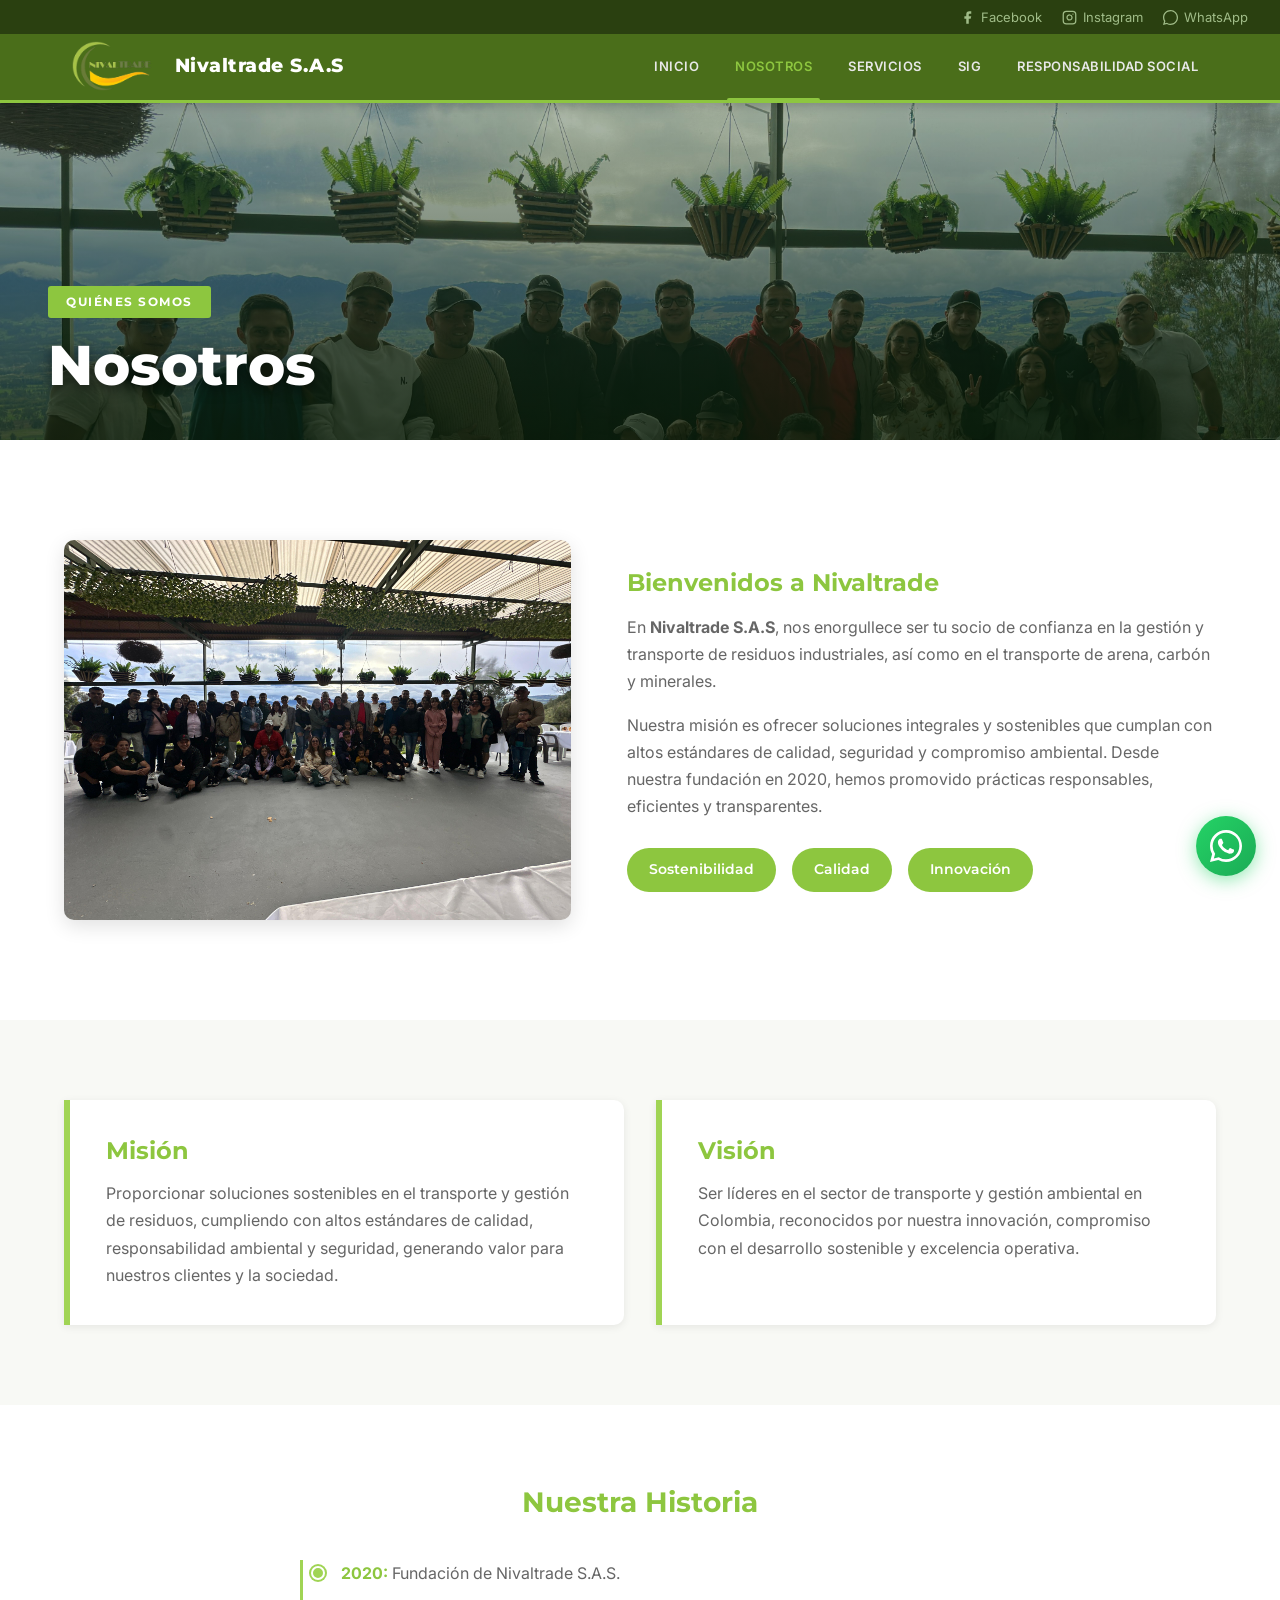
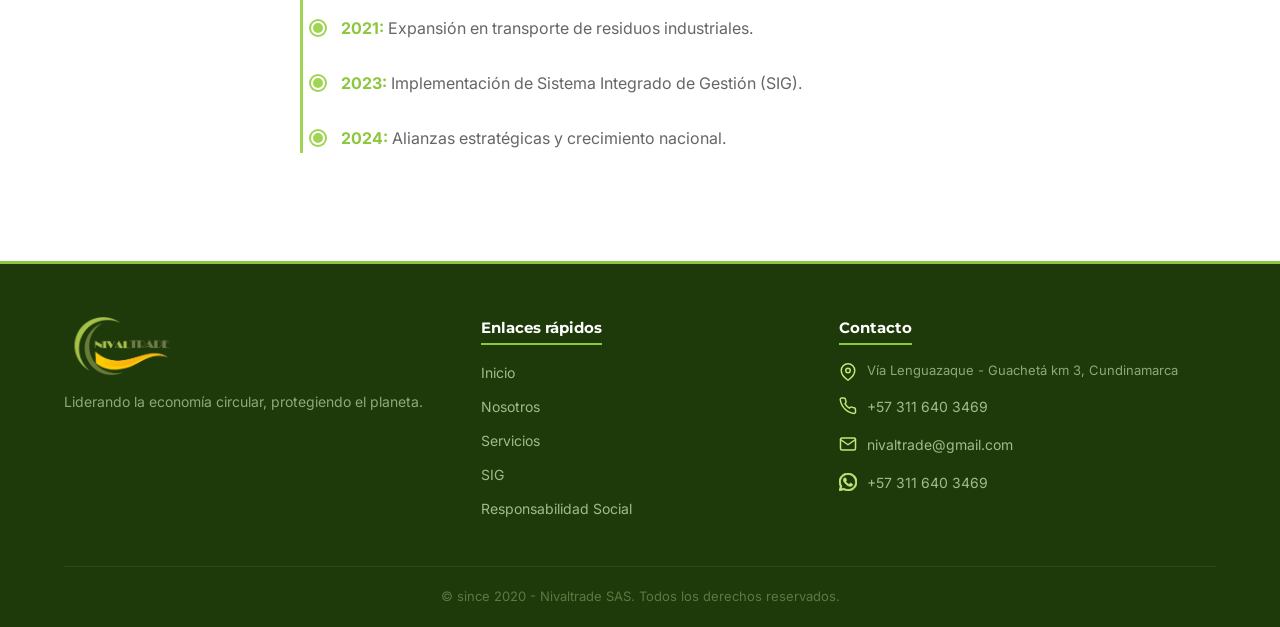
<file: nosotros.html>
﻿<!DOCTYPE html>
<html lang="es">
<head>
    <meta charset="UTF-8">
    <meta name="viewport" content="width=device-width, initial-scale=1.0">
    <title>Nosotros - Nivaltrade S.A.S</title>
    <link rel="preconnect" href="https://fonts.googleapis.com">
    <link rel="preconnect" href="https://fonts.gstatic.com" crossorigin>
    <link href="https://fonts.googleapis.com/css2?family=Inter:wght@300;400;500;600&family=Montserrat:wght@600;700;800&display=swap" rel="stylesheet">
    <link rel="stylesheet" href="css/style.css">
    <link rel="icon" type="image/png" href="images/favicon.png">
</head>
<body>
    <!-- Top Bar Social -->
    <div class="top-bar">
        <a href="https://www.facebook.com" target="_blank" aria-label="Facebook">
            <svg viewBox="0 0 24 24" fill="currentColor"><path d="M18 2h-3a5 5 0 0 0-5 5v3H7v4h3v8h4v-8h3l1-4h-4V7a1 1 0 0 1 1-1h3z"/></svg>
            Facebook
        </a>
        <a href="https://www.instagram.com" target="_blank" aria-label="Instagram">
            <svg viewBox="0 0 24 24" fill="none" stroke="currentColor" stroke-width="2" stroke-linecap="round" stroke-linejoin="round"><rect x="2" y="2" width="20" height="20" rx="5" ry="5"/><path d="M16 11.37A4 4 0 1 1 12.63 8 4 4 0 0 1 16 11.37z"/><line x1="17.5" y1="6.5" x2="17.51" y2="6.5"/></svg>
            Instagram
        </a>
        <a href="https://wa.me/3116403469" target="_blank" aria-label="WhatsApp">
            <svg viewBox="0 0 24 24" fill="currentColor"><path d="M20.52 3.48A11.93 11.93 0 0 0 12 0C5.37 0 0 5.37 0 12c0 2.11.55 4.16 1.6 5.97L0 24l6.22-1.57A11.94 11.94 0 0 0 12 24c6.63 0 12-5.37 12-12 0-3.2-1.25-6.21-3.48-8.52zM12 22a9.93 9.93 0 0 1-5.06-1.38l-.36-.22-3.69.93.98-3.58-.24-.38A9.94 9.94 0 0 1 2 12C2 6.48 6.48 2 12 2c2.67 0 5.18 1.04 7.07 2.93A9.94 9.94 0 0 1 22 12c0 5.52-4.48 10-10 10z"/></svg>
            WhatsApp
        </a>
    </div>

    <!-- Header -->
    <!-- Header -->
    <header class="header">
        <div class="menu container">
            <a href="Inicio.html" class="logo">
                <img src="images/logo.png" alt="Nivaltrade SAS Logo">
                <div class="logo-text">
                    <span class="logo-name">Nivaltrade S.A.S</span>
                </div>
            </a>

            <button class="menu-toggle" id="menuToggle">
                <span></span>
                <span></span>
                <span></span>
            </button>

            <nav class="navbar" id="navbar">
                <ul>
                    <li><a href="Inicio.html">Inicio</a></li>
                    <li><a href="nosotros.html" class="active">Nosotros</a></li>
                    <li><a href="servicios.html">Servicios</a></li>
                    <li><a href="SIG.html">SIG</a></li>
                    <li><a href="RSE.html">Responsabilidad Social</a></li>
                </ul>
            </nav>
        </div>
    </header>

    <!-- Encabezado tipo banner -->
    <section class="page-hero" style="background-image: url('images/nosotros1.jpg')">
        <div class="page-hero__overlay"></div>
        <div class="page-hero__content">
            <span class="page-hero__badge">Quiénes somos</span>
            <h1 class="page-hero__title">Nosotros</h1>
        </div>
    </section>

    <!-- Sección Bienvenidos -->
    <section class="bienvenidos reveal">
        <div class="container">
            <div class="bienvenidos-content">
                <div class="bienvenidos-image">
                    <img src="images/nosotros.jpg" alt="Equipo Nivaltrade" class="rounded-image" loading="lazy">
                </div>
                <div class="bienvenidos-text">
                    <h3>Bienvenidos a Nivaltrade</h3>
                    <p>
                        En <strong>Nivaltrade S.A.S</strong>, nos enorgullece ser tu socio de confianza en la gestión y transporte de residuos industriales, así como en el transporte de arena, carbón y minerales.
                    </p>
                    <p>
                        Nuestra misión es ofrecer soluciones integrales y sostenibles que cumplan con altos estándares de calidad, seguridad y compromiso ambiental. Desde nuestra fundación en 2020, hemos promovido prácticas responsables, eficientes y transparentes.
                    </p>
                    <div class="bienvenidos-destacados">
                        <div>Sostenibilidad</div>
                        <div>Calidad</div>
                        <div>Innovación</div>
                    </div>
                </div>
            </div>
        </div>
    </section>

    <section class="mision-vision reveal">
        <div class="container">
            <div class="mision">
                <h2>Misión</h2>
                <p>Proporcionar soluciones sostenibles en el transporte y gestión de residuos, cumpliendo con altos estándares de calidad, responsabilidad ambiental y seguridad, generando valor para nuestros clientes y la sociedad.</p>
            </div>
            <div class="vision">
                <h2>Visión</h2>
                <p>Ser líderes en el sector de transporte y gestión ambiental en Colombia, reconocidos por nuestra innovación, compromiso con el desarrollo sostenible y excelencia operativa.</p>
            </div>
        </div>
    </section>

    <section class="historia reveal">
        <h2>Nuestra Historia</h2>
        <ul class="timeline">
            <li><strong>2020:</strong> Fundación de Nivaltrade S.A.S.</li>
            <li><strong>2021:</strong> Expansión en transporte de residuos industriales.</li>
            <li><strong>2023:</strong> Implementación de Sistema Integrado de Gestión (SIG).</li>
            <li><strong>2024:</strong> Alianzas estratégicas y crecimiento nacional.</li>
        </ul>
    </section>

    <!-- Footer -->
        <footer class="footer">
        <div class="container">
            <div class="footer-content">
                <div class="footer-logo">
                    <img src="images/logo.png" alt="Nivaltrade SAS" class="footer-logo-img">
                    <p>Liderando la economía circular, protegiendo el planeta.</p>
                </div>
                <div class="footer-links">
                    <h4>Enlaces rápidos</h4>
                    <ul>
                        <li><a href="inicio.html">Inicio</a></li>
                        <li><a href="nosotros.html">Nosotros</a></li>
                        <li><a href="servicios.html">Servicios</a></li>
                        <li><a href="SIG.html">SIG</a></li>
                        <li><a href="RSE.html">Responsabilidad Social</a></li>
                    </ul>
                </div>
                <div class="footer-contact">
                    <h4>Contacto</h4>
                    <div class="footer-contact-item">
                        <svg class="footer-icon" viewBox="0 0 24 24" fill="none" stroke="currentColor" stroke-width="2" stroke-linecap="round" stroke-linejoin="round"><path d="M21 10c0 7-9 13-9 13S3 17 3 10a9 9 0 0 1 18 0z"/><circle cx="12" cy="10" r="3"/></svg>
                        <span>Vía Lenguazaque - Guachetá km 3, Cundinamarca</span>
                    </div>
                    <div class="footer-contact-item">
                        <svg class="footer-icon" viewBox="0 0 24 24" fill="none" stroke="currentColor" stroke-width="2" stroke-linecap="round" stroke-linejoin="round"><path d="M22 16.92v3a2 2 0 0 1-2.18 2 19.79 19.79 0 0 1-8.63-3.07A19.5 19.5 0 0 1 4.69 12a19.79 19.79 0 0 1-3.07-8.67A2 2 0 0 1 3.6 1.27h3a2 2 0 0 1 2 1.72c.127.96.361 1.903.7 2.81a2 2 0 0 1-.45 2.11L7.91 8.91a16 16 0 0 0 6 6l.91-.91a2 2 0 0 1 2.11-.45c.907.339 1.85.573 2.81.7A2 2 0 0 1 21.73 16.92z"/></svg>
                        <a href="tel:+573116403469">+57 311 640 3469</a>
                    </div>
                    <div class="footer-contact-item">
                        <svg class="footer-icon" viewBox="0 0 24 24" fill="none" stroke="currentColor" stroke-width="2" stroke-linecap="round" stroke-linejoin="round"><path d="M4 4h16c1.1 0 2 .9 2 2v12c0 1.1-.9 2-2 2H4c-1.1 0-2-.9-2-2V6c0-1.1.9-2 2-2z"/><polyline points="22,6 12,13 2,6"/></svg>
                        <a href="mailto:nivaltrade@gmail.com">nivaltrade@gmail.com</a>
                    </div>
                    <div class="footer-contact-item">
                        <svg class="footer-icon" viewBox="0 0 24 24" fill="currentColor"><path d="M20.52 3.48A11.93 11.93 0 0 0 12 0C5.37 0 0 5.37 0 12c0 2.11.55 4.16 1.6 5.97L0 24l6.22-1.57A11.94 11.94 0 0 0 12 24c6.63 0 12-5.37 12-12 0-3.2-1.25-6.21-3.48-8.52zM12 22a9.93 9.93 0 0 1-5.06-1.38l-.36-.22-3.69.93.98-3.58-.24-.38A9.94 9.94 0 0 1 2 12C2 6.48 6.48 2 12 2c2.67 0 5.18 1.04 7.07 2.93A9.94 9.94 0 0 1 22 12c0 5.52-4.48 10-10 10zm5.47-7.4c-.3-.15-1.77-.87-2.04-.97-.28-.1-.48-.15-.68.15-.2.3-.77.97-.94 1.17-.17.2-.35.22-.65.07-.3-.15-1.27-.47-2.41-1.5-.89-.79-1.49-1.77-1.66-2.07-.17-.3-.02-.46.13-.61.13-.13.3-.35.45-.52.15-.17.2-.3.3-.5.1-.2.05-.37-.02-.52-.08-.15-.68-1.64-.93-2.24-.24-.59-.49-.51-.68-.52h-.58c-.2 0-.52.07-.79.37-.27.3-1.04 1.02-1.04 2.48s1.07 2.88 1.21 3.08c.15.2 2.1 3.2 5.08 4.49.71.31 1.27.49 1.7.62.72.23 1.37.2 1.88.12.57-.09 1.77-.72 2.02-1.42.25-.7.25-1.3.17-1.42-.08-.12-.27-.2-.57-.35z"/></svg>
                        <a href="https://wa.me/3116403469" target="_blank">+57 311 640 3469</a>
                    </div>
                </div>
            </div>
            <div class="footer-bottom">
                <p>&copy; since 2020 - Nivaltrade SAS. Todos los derechos reservados.</p>
            </div>
        </div>
    </footer>

        <div class="whatsapp-container">
        <a href="https://wa.me/3116403469" target="_blank" class="whatsapp" aria-label="WhatsApp">
            <svg viewBox="0 0 24 24" fill="currentColor" xmlns="http://www.w3.org/2000/svg">
                <path d="M20.52 3.48A11.93 11.93 0 0 0 12 0C5.37 0 0 5.37 0 12c0 2.11.55 4.16 1.6 5.97L0 24l6.22-1.57A11.94 11.94 0 0 0 12 24c6.63 0 12-5.37 12-12 0-3.2-1.25-6.21-3.48-8.52zM12 22a9.93 9.93 0 0 1-5.06-1.38l-.36-.22-3.69.93.98-3.58-.24-.38A9.94 9.94 0 0 1 2 12C2 6.48 6.48 2 12 2c2.67 0 5.18 1.04 7.07 2.93A9.94 9.94 0 0 1 22 12c0 5.52-4.48 10-10 10zm5.47-7.4c-.3-.15-1.77-.87-2.04-.97-.28-.1-.48-.15-.68.15-.2.3-.77.97-.94 1.17-.17.2-.35.22-.65.07-.3-.15-1.27-.47-2.41-1.5-.89-.79-1.49-1.77-1.66-2.07-.17-.3-.02-.46.13-.61.13-.13.3-.35.45-.52.15-.17.2-.3.3-.5.1-.2.05-.37-.02-.52-.08-.15-.68-1.64-.93-2.24-.24-.59-.49-.51-.68-.52h-.58c-.2 0-.52.07-.79.37-.27.3-1.04 1.02-1.04 2.48s1.07 2.88 1.21 3.08c.15.2 2.1 3.2 5.08 4.49.71.31 1.27.49 1.7.62.72.23 1.37.2 1.88.12.57-.09 1.77-.72 2.02-1.42.25-.7.25-1.3.17-1.42-.08-.12-.27-.2-.57-.35z"/>
            </svg>
        </a>
    </div>

    <script src="js/main.js" defer></script>
</body>
</html>
</file>
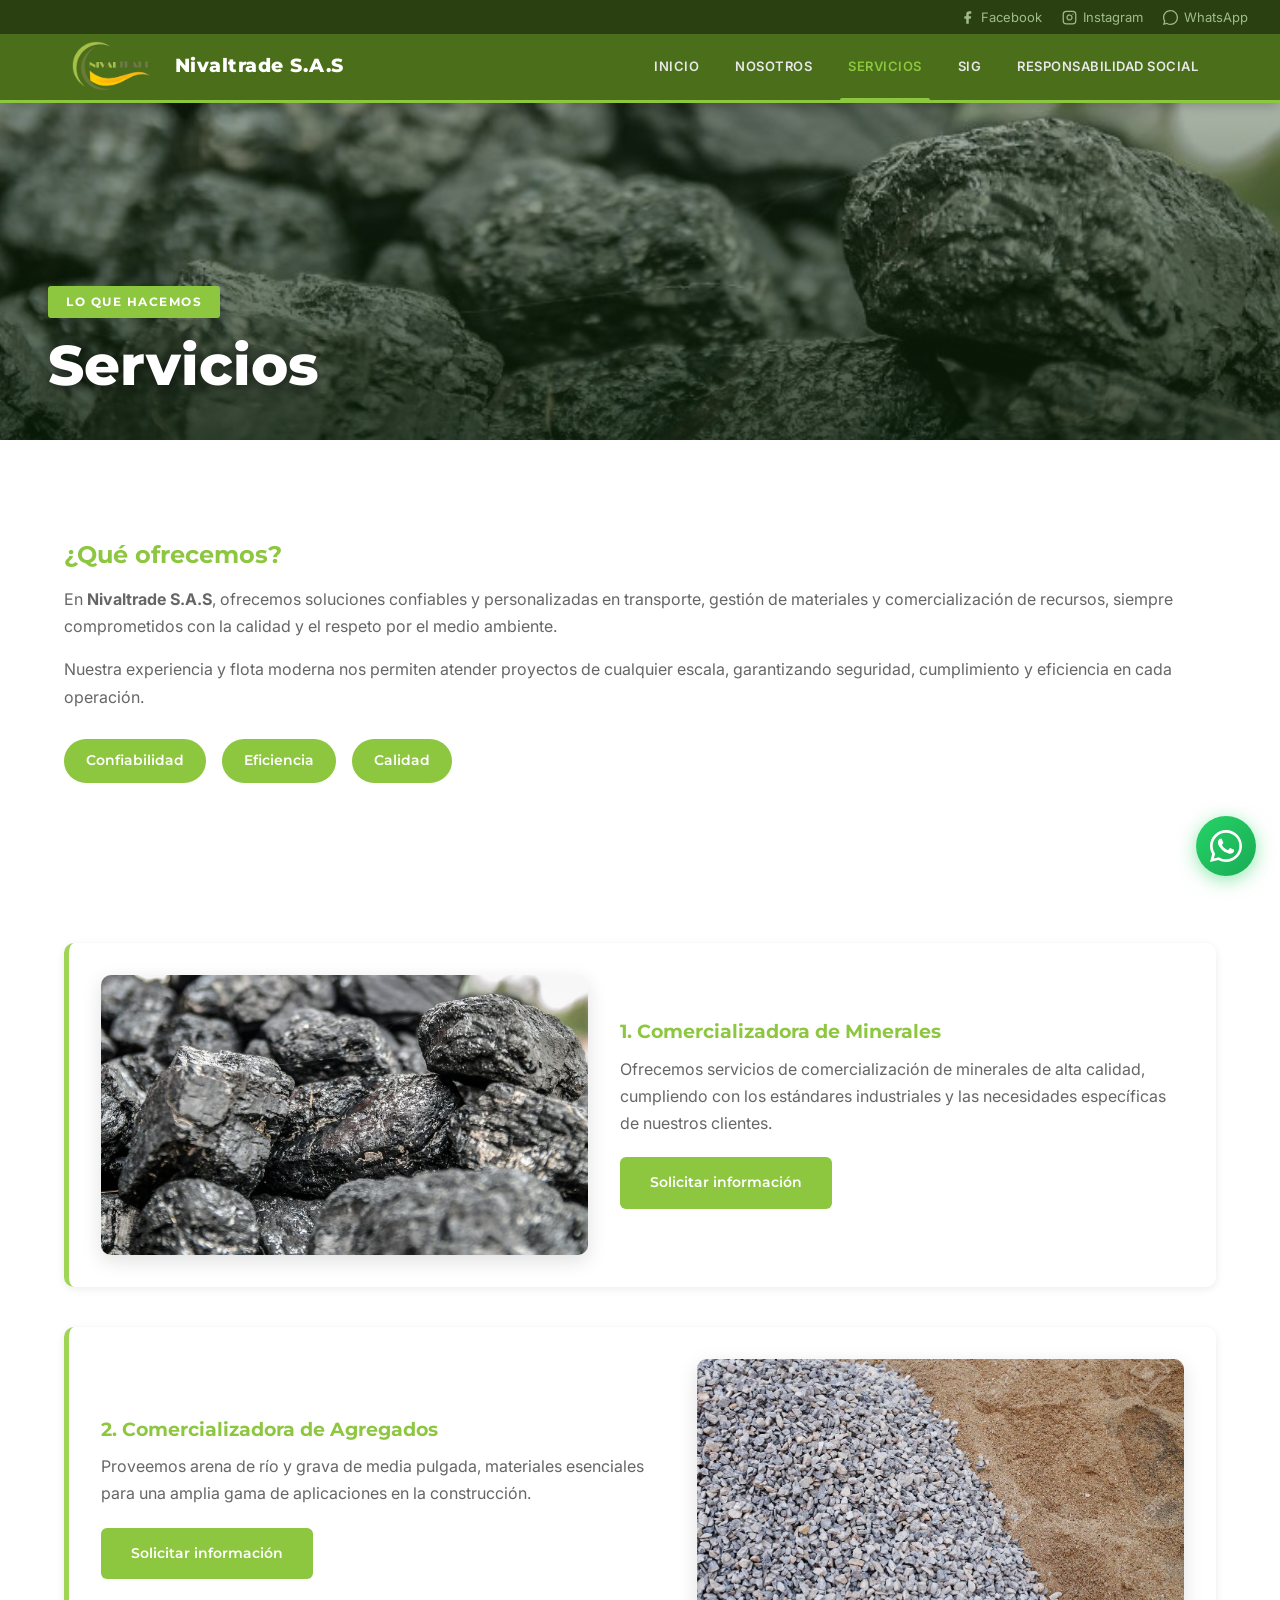
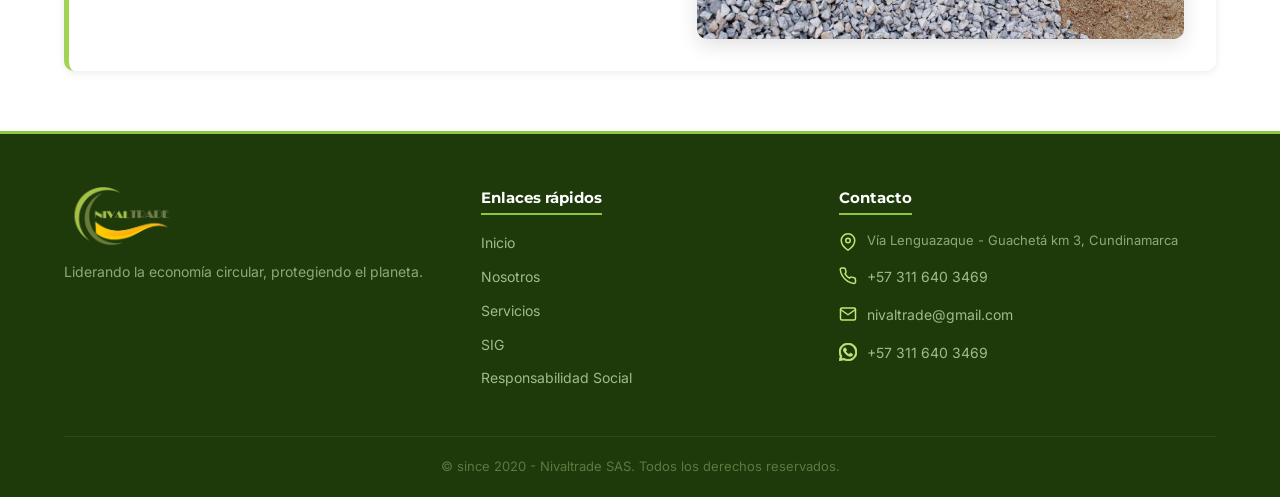
<file: servicios.html>
﻿<!DOCTYPE html>
<html lang="es">
<head>
    <meta charset="UTF-8">
    <meta name="viewport" content="width=device-width, initial-scale=1.0">
    <title>Servicios - Nivaltrade S.A.S</title>
    <link rel="preconnect" href="https://fonts.googleapis.com">
    <link rel="preconnect" href="https://fonts.gstatic.com" crossorigin>
    <link href="https://fonts.googleapis.com/css2?family=Inter:wght@300;400;500;600&family=Montserrat:wght@600;700;800&display=swap" rel="stylesheet">
    <link rel="stylesheet" href="css/style.css">
    <link rel="icon" type="image/png" href="images/favicon.png">
</head>
<body>
    <!-- Top Bar Social -->
    <div class="top-bar">
        <a href="https://www.facebook.com" target="_blank" aria-label="Facebook">
            <svg viewBox="0 0 24 24" fill="currentColor"><path d="M18 2h-3a5 5 0 0 0-5 5v3H7v4h3v8h4v-8h3l1-4h-4V7a1 1 0 0 1 1-1h3z"/></svg>
            Facebook
        </a>
        <a href="https://www.instagram.com" target="_blank" aria-label="Instagram">
            <svg viewBox="0 0 24 24" fill="none" stroke="currentColor" stroke-width="2" stroke-linecap="round" stroke-linejoin="round"><rect x="2" y="2" width="20" height="20" rx="5" ry="5"/><path d="M16 11.37A4 4 0 1 1 12.63 8 4 4 0 0 1 16 11.37z"/><line x1="17.5" y1="6.5" x2="17.51" y2="6.5"/></svg>
            Instagram
        </a>
        <a href="https://wa.me/3116403469" target="_blank" aria-label="WhatsApp">
            <svg viewBox="0 0 24 24" fill="currentColor"><path d="M20.52 3.48A11.93 11.93 0 0 0 12 0C5.37 0 0 5.37 0 12c0 2.11.55 4.16 1.6 5.97L0 24l6.22-1.57A11.94 11.94 0 0 0 12 24c6.63 0 12-5.37 12-12 0-3.2-1.25-6.21-3.48-8.52zM12 22a9.93 9.93 0 0 1-5.06-1.38l-.36-.22-3.69.93.98-3.58-.24-.38A9.94 9.94 0 0 1 2 12C2 6.48 6.48 2 12 2c2.67 0 5.18 1.04 7.07 2.93A9.94 9.94 0 0 1 22 12c0 5.52-4.48 10-10 10z"/></svg>
            WhatsApp
        </a>
    </div>

    <!-- Header -->
    <!-- Header -->
    <header class="header">
        <div class="menu container">
            <a href="Inicio.html" class="logo">
                <img src="images/logo.png" alt="Nivaltrade SAS Logo">
                <div class="logo-text">
                    <span class="logo-name">Nivaltrade S.A.S</span>
                </div>
            </a>

            <button class="menu-toggle" id="menuToggle">
                <span></span>
                <span></span>
                <span></span>
            </button>

            <nav class="navbar" id="navbar">
                <ul>
                    <li><a href="Inicio.html">Inicio</a></li>
                    <li><a href="nosotros.html">Nosotros</a></li>
                    <li><a href="servicios.html" class="active">Servicios</a></li>
                    <li><a href="SIG.html">SIG</a></li>
                    <li><a href="RSE.html">Responsabilidad Social</a></li>
                </ul>
            </nav>
        </div>
    </header>

    <!-- Encabezado tipo banner -->
    <section class="page-hero" style="background-image: url('images/servicio1.jpg')">
        <div class="page-hero__overlay"></div>
        <div class="page-hero__content">
            <span class="page-hero__badge">Lo que hacemos</span>
            <h1 class="page-hero__title">Servicios</h1>
        </div>
    </section>

    <!-- Sección Bienvenidos -->
    <section class="bienvenidos reveal">
        <div class="container">
            <div class="bienvenidos-text">
                <h3>¿Qué ofrecemos?</h3>
                <p>
                    En <strong>Nivaltrade S.A.S</strong>, ofrecemos soluciones confiables y personalizadas en transporte, gestión de materiales y comercialización de recursos, siempre comprometidos con la calidad y el respeto por el medio ambiente.
                </p>
                <p>
                    Nuestra experiencia y flota moderna nos permiten atender proyectos de cualquier escala, garantizando seguridad, cumplimiento y eficiencia en cada operación.
                </p>
                <div class="bienvenidos-destacados">
                    <div>Confiabilidad</div>
                    <div>Eficiencia</div>
                    <div>Calidad</div>
                </div>
            </div>
        </div>
    </section>

    <!-- Sección Lista de Servicios -->
    <section class="lista-servicios reveal">
        <div class="container">

            <!-- Servicio 1: Minerales -->
            <div class="servicio servicio-con-img">
                <div class="servicio-img-wrap">
                    <img src="images/servicio1.jpg" alt="Comercializadora de Minerales" loading="lazy">
                </div>
                <div class="servicio-info">
                    <h3>1. Comercializadora de Minerales</h3>
                    <p>Ofrecemos servicios de comercialización de minerales de alta calidad, cumpliendo con los estándares industriales y las necesidades específicas de nuestros clientes.</p>
                    <a href="https://wa.me/3116403469" target="_blank" class="btn">Solicitar información</a>
                </div>
            </div>

            <!-- Servicio 2: Agregados -->
            <div class="servicio servicio-con-img reverse">
                <div class="servicio-img-wrap">
                    <img src="images/comercializadoraagregados.jpeg" alt="Comercializadora de Agregados" loading="lazy">
                </div>
                <div class="servicio-info">
                    <h3>2. Comercializadora de Agregados</h3>
                    <p>Proveemos arena de río y grava de media pulgada, materiales esenciales para una amplia gama de aplicaciones en la construcción.</p>
                    <a href="https://wa.me/3116403469" target="_blank" class="btn">Solicitar información</a>
                </div>
            </div>
        </div>
    </section>

    <!-- Footer -->
        <footer class="footer">
        <div class="container">
            <div class="footer-content">
                <div class="footer-logo">
                    <img src="images/logo.png" alt="Nivaltrade SAS" class="footer-logo-img">
                    <p>Liderando la economía circular, protegiendo el planeta.</p>
                </div>
                <div class="footer-links">
                    <h4>Enlaces rápidos</h4>
                    <ul>
                        <li><a href="inicio.html">Inicio</a></li>
                        <li><a href="nosotros.html">Nosotros</a></li>
                        <li><a href="servicios.html">Servicios</a></li>
                        <li><a href="SIG.html">SIG</a></li>
                        <li><a href="RSE.html">Responsabilidad Social</a></li>
                    </ul>
                </div>
                <div class="footer-contact">
                    <h4>Contacto</h4>
                    <div class="footer-contact-item">
                        <svg class="footer-icon" viewBox="0 0 24 24" fill="none" stroke="currentColor" stroke-width="2" stroke-linecap="round" stroke-linejoin="round"><path d="M21 10c0 7-9 13-9 13S3 17 3 10a9 9 0 0 1 18 0z"/><circle cx="12" cy="10" r="3"/></svg>
                        <span>Vía Lenguazaque - Guachetá km 3, Cundinamarca</span>
                    </div>
                    <div class="footer-contact-item">
                        <svg class="footer-icon" viewBox="0 0 24 24" fill="none" stroke="currentColor" stroke-width="2" stroke-linecap="round" stroke-linejoin="round"><path d="M22 16.92v3a2 2 0 0 1-2.18 2 19.79 19.79 0 0 1-8.63-3.07A19.5 19.5 0 0 1 4.69 12a19.79 19.79 0 0 1-3.07-8.67A2 2 0 0 1 3.6 1.27h3a2 2 0 0 1 2 1.72c.127.96.361 1.903.7 2.81a2 2 0 0 1-.45 2.11L7.91 8.91a16 16 0 0 0 6 6l.91-.91a2 2 0 0 1 2.11-.45c.907.339 1.85.573 2.81.7A2 2 0 0 1 21.73 16.92z"/></svg>
                        <a href="tel:+573116403469">+57 311 640 3469</a>
                    </div>
                    <div class="footer-contact-item">
                        <svg class="footer-icon" viewBox="0 0 24 24" fill="none" stroke="currentColor" stroke-width="2" stroke-linecap="round" stroke-linejoin="round"><path d="M4 4h16c1.1 0 2 .9 2 2v12c0 1.1-.9 2-2 2H4c-1.1 0-2-.9-2-2V6c0-1.1.9-2 2-2z"/><polyline points="22,6 12,13 2,6"/></svg>
                        <a href="mailto:nivaltrade@gmail.com">nivaltrade@gmail.com</a>
                    </div>
                    <div class="footer-contact-item">
                        <svg class="footer-icon" viewBox="0 0 24 24" fill="currentColor"><path d="M20.52 3.48A11.93 11.93 0 0 0 12 0C5.37 0 0 5.37 0 12c0 2.11.55 4.16 1.6 5.97L0 24l6.22-1.57A11.94 11.94 0 0 0 12 24c6.63 0 12-5.37 12-12 0-3.2-1.25-6.21-3.48-8.52zM12 22a9.93 9.93 0 0 1-5.06-1.38l-.36-.22-3.69.93.98-3.58-.24-.38A9.94 9.94 0 0 1 2 12C2 6.48 6.48 2 12 2c2.67 0 5.18 1.04 7.07 2.93A9.94 9.94 0 0 1 22 12c0 5.52-4.48 10-10 10zm5.47-7.4c-.3-.15-1.77-.87-2.04-.97-.28-.1-.48-.15-.68.15-.2.3-.77.97-.94 1.17-.17.2-.35.22-.65.07-.3-.15-1.27-.47-2.41-1.5-.89-.79-1.49-1.77-1.66-2.07-.17-.3-.02-.46.13-.61.13-.13.3-.35.45-.52.15-.17.2-.3.3-.5.1-.2.05-.37-.02-.52-.08-.15-.68-1.64-.93-2.24-.24-.59-.49-.51-.68-.52h-.58c-.2 0-.52.07-.79.37-.27.3-1.04 1.02-1.04 2.48s1.07 2.88 1.21 3.08c.15.2 2.1 3.2 5.08 4.49.71.31 1.27.49 1.7.62.72.23 1.37.2 1.88.12.57-.09 1.77-.72 2.02-1.42.25-.7.25-1.3.17-1.42-.08-.12-.27-.2-.57-.35z"/></svg>
                        <a href="https://wa.me/3116403469" target="_blank">+57 311 640 3469</a>
                    </div>
                </div>
            </div>
            <div class="footer-bottom">
                <p>&copy; since 2020 - Nivaltrade SAS. Todos los derechos reservados.</p>
            </div>
        </div>
    </footer>

        <div class="whatsapp-container">
        <a href="https://wa.me/3116403469" target="_blank" class="whatsapp" aria-label="WhatsApp">
            <svg viewBox="0 0 24 24" fill="currentColor" xmlns="http://www.w3.org/2000/svg">
                <path d="M20.52 3.48A11.93 11.93 0 0 0 12 0C5.37 0 0 5.37 0 12c0 2.11.55 4.16 1.6 5.97L0 24l6.22-1.57A11.94 11.94 0 0 0 12 24c6.63 0 12-5.37 12-12 0-3.2-1.25-6.21-3.48-8.52zM12 22a9.93 9.93 0 0 1-5.06-1.38l-.36-.22-3.69.93.98-3.58-.24-.38A9.94 9.94 0 0 1 2 12C2 6.48 6.48 2 12 2c2.67 0 5.18 1.04 7.07 2.93A9.94 9.94 0 0 1 22 12c0 5.52-4.48 10-10 10zm5.47-7.4c-.3-.15-1.77-.87-2.04-.97-.28-.1-.48-.15-.68.15-.2.3-.77.97-.94 1.17-.17.2-.35.22-.65.07-.3-.15-1.27-.47-2.41-1.5-.89-.79-1.49-1.77-1.66-2.07-.17-.3-.02-.46.13-.61.13-.13.3-.35.45-.52.15-.17.2-.3.3-.5.1-.2.05-.37-.02-.52-.08-.15-.68-1.64-.93-2.24-.24-.59-.49-.51-.68-.52h-.58c-.2 0-.52.07-.79.37-.27.3-1.04 1.02-1.04 2.48s1.07 2.88 1.21 3.08c.15.2 2.1 3.2 5.08 4.49.71.31 1.27.49 1.7.62.72.23 1.37.2 1.88.12.57-.09 1.77-.72 2.02-1.42.25-.7.25-1.3.17-1.42-.08-.12-.27-.2-.57-.35z"/>
            </svg>
        </a>
    </div>

    <script src="js/main.js" defer></script>
</body>
</html>
</file>
<file: css/style.css>
/* =============================================
   NIVALTRADE S.A.S. — Estilos globales
   Fuentes: Inter (cuerpo) + Montserrat (títulos)
   ============================================= */

@import url('https://fonts.googleapis.com/css2?family=Inter:wght@300;400;500;600&family=Montserrat:wght@600;700;800&display=swap');

/* ── Variables ── */
:root {
    --primary:      #8DC63F;
    --primary-dark: #6aa02a;
    --secondary:    #a0d454;
    --accent:       #c2e87a;
    --text:         #2c2c2c;
    --text-light:   #666;
    --bg-light:     #f8f9f5;
    --bg-white:     #ffffff;
    --shadow-sm:    0 2px 8px rgba(0,0,0,0.08);
    --shadow-md:    0 6px 20px rgba(0,0,0,0.12);
    --shadow-lg:    0 12px 40px rgba(0,0,0,0.16);
    --radius:       10px;
    --transition:   0.35s cubic-bezier(.25,.8,.25,1);
}

/* ── Reset ── */
*, *::before, *::after { margin:0; padding:0; box-sizing:border-box; }

html { scroll-behavior: smooth; }

body {
    font-family: 'Inter', sans-serif;
    font-size: 16px;
    line-height: 1.7;
    color: var(--text);
    background: var(--bg-white);
    overflow-x: hidden;
}

h1, h2, h3, h4, h5, h6 {
    font-family: 'Montserrat', sans-serif;
    font-weight: 700;
    line-height: 1.25;
    color: var(--primary-dark);
}

a { text-decoration: none; color: var(--primary); transition: color var(--transition); }
a:hover { color: var(--secondary); }

img { max-width: 100%; height: auto; display: block; }

ul { list-style: none; }

.container {
    max-width: 1200px;
    margin: 0 auto;
    padding: 0 24px;
}

/* ── Scroll-reveal (JS añade .visible) ── */
.reveal {
    opacity: 0;
    transform: translateY(36px);
    transition: opacity 0.7s ease, transform 0.7s ease;
}
.reveal.visible {
    opacity: 1;
    transform: translateY(0);
}
.reveal-left  { opacity:0; transform: translateX(-50px); transition: opacity 0.7s ease, transform 0.7s ease; }
.reveal-right { opacity:0; transform: translateX( 50px); transition: opacity 0.7s ease, transform 0.7s ease; }
.reveal-left.visible, .reveal-right.visible { opacity:1; transform: translateX(0); }

/* ── Botones ── */
.btn {
    display: inline-block;
    padding: 12px 28px;
    font-family: 'Montserrat', sans-serif;
    font-size: 14px;
    font-weight: 600;
    border-radius: 30px;
    border: 2px solid transparent;
    cursor: pointer;
    text-align: center;
    transition: background var(--transition), color var(--transition),
                border-color var(--transition), transform 0.2s ease,
                box-shadow 0.2s ease;
}
.btn:hover { transform: translateY(-2px); box-shadow: var(--shadow-md); }

.btn-primary {
    background: var(--primary);
    color: #fff;
    border-color: var(--primary);
}
.btn-primary:hover { background: var(--secondary); border-color: var(--secondary); color: #fff; }

.btn-secondary {
    background: transparent;
    color: #fff;
    border-color: #fff;
}
.btn-secondary:hover { background: #fff; color: var(--primary); }

.btn-outline {
    background: transparent;
    color: var(--primary);
    border-color: var(--primary);
}
.btn-outline:hover { background: var(--primary); color: #fff; }

/* ── Decoración de sección ── */
.section-intro {
    display: flex;
    align-items: center;
    justify-content: center;
    gap: 16px;
    margin-bottom: 48px;
    font-size: 15px;
    color: var(--text-light);
    font-style: italic;
}
.line-decoration {
    width: 60px;
    height: 2px;
    background: var(--accent);
    flex-shrink: 0;
}

/* ==========================================
   TOP BAR
   ========================================== */
.top-bar {
    background: #2a4010;
    display: flex;
    justify-content: flex-end;
    align-items: center;
    gap: 20px;
    padding: 6px 32px;
    font-size: 13px;
    position: fixed;
    top: 0; left: 0; width: 100%;
    z-index: 1001;
}
.top-bar a {
    color: #a0bc88;
    text-decoration: none;
    display: flex;
    align-items: center;
    gap: 6px;
    transition: color 0.2s;
}
.top-bar a:hover { color: #8DC63F; }
.top-bar svg { width: 15px; height: 15px; }

/* ==========================================
   HEADER & NAV
   ========================================== */
.header {
    position: fixed;
    top: 32px; /* altura del top-bar */
    left: 0;
    width: 100%;
    z-index: 1000;
    background: #4a6e1a;
    box-shadow: 0 2px 12px rgba(0,0,0,0.25);
    border-bottom: 3px solid #8DC63F;
    transition: background var(--transition), box-shadow var(--transition);
}
.header.scrolled {
    background: #3a5814;
    box-shadow: 0 4px 20px rgba(0,0,0,0.4);
}

.menu {
    display: flex;
    justify-content: space-between;
    align-items: center;
    height: 68px;
}

.logo {
    display: flex;
    align-items: center;
    gap: 12px;
    color: #fff;
}
.logo img { height: 50px; }
.logo-name {
    font-family: 'Montserrat', sans-serif;
    font-size: 19px;
    font-weight: 800;
    color: #fff;
    letter-spacing: .5px;
}

/* Nav links */
.navbar ul { display: flex; gap: 0; align-items: center; }
.navbar > ul > li { position: relative; }

.navbar a {
    color: #e8e8e8;
    font-size: 13px;
    font-weight: 600;
    letter-spacing: .5px;
    text-transform: uppercase;
    padding: 24px 18px;
    display: block;
    position: relative;
    transition: color 0.25s;
    border-bottom: none;
}
.navbar a::after {
    content: '';
    position: absolute;
    bottom: 0; left: 50%; right: 50%;
    height: 3px;
    background: #8DC63F;
    border-radius: 2px 2px 0 0;
    transition: left .25s, right .25s;
}
.navbar a:hover,
.navbar a.active {
    color: #8DC63F;
}
.navbar a:hover::after,
.navbar a.active::after {
    left: 10px; right: 10px;
}

/* Dropdown */
/* .navbar ul li.has-dropdown > a::before {
    //    content: ' ▾';
    font-size: 10px;
    opacity: .7;
}
.dropdown-menu {
    display: none;
    position: absolute;
    top: 100%; left: 0;
    background: #3a5814;
    min-width: 210px;
    border-top: 3px solid #8DC63F;
    box-shadow: 0 10px 28px rgba(0,0,0,0.35);
    border-radius: 0 0 8px 8px;
    overflow: hidden;
    z-index: 200;
}
.navbar ul li.has-dropdown:hover .dropdown-menu { display: block; }
.dropdown-menu a {
    display: block;
    padding: 12px 20px;
    font-size: 13px;
    font-weight: 500;
    text-transform: none;
    letter-spacing: .3px;
    border-bottom: 1px solid rgba(255,255,255,0.06);
    color: #c8d8b8;
}
.dropdown-menu a::after { display: none !important; }
.dropdown-menu a:hover { background: #4f7020; color: #8DC63F; }

/* Hamburguesa */
.menu-toggle {
    display: none;
    background: none;
    border: none;
    cursor: pointer;
    flex-direction: column;
    justify-content: space-between;
    width: 28px;
    height: 20px;
    padding: 0;
}
.menu-toggle span {
    display: block;
    height: 3px;
    background: #fff;
    border-radius: 2px;
    transition: var(--transition);
}
.menu-toggle.active span:nth-child(1) { transform: translateY(8px) rotate(45deg); }
.menu-toggle.active span:nth-child(2) { opacity: 0; }
.menu-toggle.active span:nth-child(3) { transform: translateY(-9px) rotate(-45deg); }

/* ==========================================
   HERO
   ========================================== */
.hero {
    position: relative;
    min-height: 100vh;
    padding-top: 100px; /* top-bar + header */
    display: flex;
    align-items: center;
    justify-content: center;
    text-align: center;
    color: #fff;
    overflow: hidden;
}
/* ── Hero Slider ── */
.hero-slider {
    position: absolute;
    inset: 0;
    z-index: 0;
}
.hero-slide {
    position: absolute;
    inset: 0;
    background-size: cover;
    background-position: center;
    opacity: 0;
    transition: opacity 1.2s ease;
    will-change: opacity;
}
.hero-slide.active { opacity: 1; }

.hero-slider-overlay {
    position: absolute;
    inset: 0;
    background: rgba(0,0,0,0.52);
    z-index: 1;
}

/* Flechas */
.hero-arrow {
    position: absolute;
    top: 50%;
    transform: translateY(-50%);
    z-index: 3;
    background: rgba(255,255,255,0.12);
    border: 2px solid rgba(255,255,255,0.4);
    color: #fff;
    width: 50px;
    height: 50px;
    border-radius: 50%;
    cursor: pointer;
    display: flex;
    align-items: center;
    justify-content: center;
    transition: background 0.3s ease, transform 0.3s ease, border-color 0.3s;
    backdrop-filter: blur(4px);
}
.hero-arrow svg { width: 22px; height: 22px; }
.hero-arrow:hover {
    background: var(--primary);
    border-color: var(--primary);
    transform: translateY(-50%) scale(1.1);
}
.hero-arrow--prev { left: 28px; }
.hero-arrow--next { right: 28px; }

/* Dots */
.hero-dots {
    position: absolute;
    bottom: 28px;
    left: 50%;
    transform: translateX(-50%);
    z-index: 3;
    display: flex;
    gap: 10px;
}
.hero-dot {
    width: 11px;
    height: 11px;
    border-radius: 50%;
    border: 2px solid rgba(255,255,255,0.6);
    background: transparent;
    cursor: pointer;
    transition: background 0.3s ease, border-color 0.3s ease, transform 0.3s ease;
    padding: 0;
}
.hero-dot.active {
    background: #fff;
    border-color: #fff;
    transform: scale(1.25);
}
.hero-content {
    position: relative;
    z-index: 1;
    max-width: 820px;
    animation: heroFadeIn 1.2s ease forwards;
}
@keyframes heroFadeIn {
    from { opacity: 0; transform: translateY(30px); }
    to   { opacity: 1; transform: translateY(0); }
}
.hero h1 {
    font-size: clamp(40px, 6vw, 68px);
    font-weight: 800;
    letter-spacing: 3px;
    text-transform: uppercase;
    color: #fff;
    text-shadow: 0 4px 16px rgba(0,0,0,0.6);
    margin-bottom: 18px;
}
.hero .tagline {
    font-size: clamp(15px, 2vw, 20px);
    color: rgba(255,255,255,0.88);
    font-style: italic;
    margin-bottom: 36px;
}
.hero-buttons { display: flex; justify-content: center; gap: 16px; flex-wrap: wrap; }

/* ==========================================
   PAGE HERO — encabezado interno (Nosotros, Servicios, SIG, RSE)
   ========================================== */
.page-hero {
    position: relative;
    width: 100%;
    height: 340px;
    background-size: cover;
    background-position: center;
    background-attachment: fixed;
    display: flex;
    align-items: flex-end;
    overflow: hidden;
    margin-top: 100px; /* top-bar(32px) + header(68px) */
}

.page-hero__overlay {
    position: absolute;
    inset: 0;
    background: linear-gradient(
        to bottom,
        rgba(29, 60, 20, 0.35) 0%,
        rgba(10, 30, 8, 0.78) 100%
    );
    z-index: 1;
}

.page-hero__content {
    position: relative;
    z-index: 2;
    width: 100%;
    padding: 0 0 40px 48px;
    animation: heroFadeIn 0.9s ease forwards;
}

.page-hero__badge {
    display: inline-block;
    background: var(--primary);
    color: #fff;
    font-family: 'Montserrat', sans-serif;
    font-size: 12px;
    font-weight: 700;
    letter-spacing: 1.5px;
    text-transform: uppercase;
    padding: 6px 18px;
    border-radius: 3px;
    margin-bottom: 12px;
}

.page-hero__title {
    font-family: 'Montserrat', sans-serif;
    font-size: clamp(32px, 5vw, 56px);
    font-weight: 800;
    color: #fff;
    text-shadow: 0 3px 14px rgba(0,0,0,0.55);
    margin: 0;
}

@media (max-width: 600px) {
    .page-hero { height: 260px; background-attachment: scroll; }
    .page-hero__content { padding: 0 0 28px 24px; }
}

/* ==========================================
   BIENVENIDOS / NOSOTROS
   ========================================== */
.bienvenidos {
    padding: 100px 0;
    background: var(--bg-white);
}
.bienvenidos h2 {
    text-align: center;
    font-size: clamp(26px, 4vw, 38px);
    margin-bottom: 12px;
}
.bienvenidos-content {
    display: flex;
    align-items: center;
    gap: 56px;
}
.bienvenidos-image { flex: 0 0 44%; }
.bienvenidos-image img {
    border-radius: var(--radius);
    box-shadow: var(--shadow-md);
}
.bienvenidos-text { flex: 1; }
.bienvenidos-text h3 { color: var(--primary); font-size: 24px; margin-bottom: 16px; }
.bienvenidos-text p  { color: var(--text-light); margin-bottom: 16px; }

/* Versión sencilla usada en páginas internas */
.bienvenidos-img img {
    width: 100%;
    max-width: 820px;
    margin: 0 auto 32px;
    border-radius: var(--radius);
    box-shadow: var(--shadow-md);
}
.bienvenidos-destacados {
    display: flex;
    gap: 16px;
    margin-top: 28px;
    flex-wrap: wrap;
}
.bienvenidos-destacados div {
    background: var(--primary);
    color: #fff;
    padding: 10px 22px;
    border-radius: 30px;
    font-size: 14px;
    font-weight: 600;
    font-family: 'Montserrat', sans-serif;
}

.company-values {
    display: flex;
    justify-content: space-between;
    margin-top: 40px;
    gap: 16px;
}
.value-item { text-align: center; flex: 1; }
.value-icon {
    width: 64px;
    height: 64px;
    margin: 0 auto 12px;
    background-size: contain;
    background-repeat: no-repeat;
    background-position: center;
}
.value-icon.sustainability { background-image: url('../images/icon-sustainability.png'); }
.value-icon.quality        { background-image: url('../images/icon-quality.png'); }
.value-icon.innovation     { background-image: url('../images/icon-innovation.png'); }
.value-item h4 { color: var(--primary); font-size: 15px; }

/* ==========================================
   SERVICIOS (inicio)
   ========================================== */
.servicios {
    padding: 100px 0;
    background: var(--bg-light);
}
.servicios h2 {
    text-align: center;
    font-size: clamp(24px, 4vw, 36px);
    margin-bottom: 12px;
}

.service {
    display: flex;
    align-items: center;
    gap: 50px;
    margin-bottom: 80px;
    perspective: 1200px; /* base para efecto 3D */
}
.service:last-child { margin-bottom: 0; }
.service.reverse { flex-direction: row-reverse; }

.service-image-container {
    flex: 0 0 45%;
    position: relative;
    overflow: hidden;
    border-radius: var(--radius);
    box-shadow: var(--shadow-md);
    /* 3D card tilt — activado por JS */
    transform-style: preserve-3d;
    transition: transform 0.4s ease, box-shadow 0.4s ease;
}
.service-image-container:hover {
    box-shadow: var(--shadow-lg);
}
.service-image {
    width: 100%;
    height: 340px;
    object-fit: cover;
    transition: transform 0.5s ease;
}
.service-image-container:hover .service-image { transform: scale(1.06); }

.service-overlay {
    position: absolute;
    top: 20px;
    left: 0;
    background: var(--primary);
    color: #fff;
    padding: 7px 20px;
    font-family: 'Montserrat', sans-serif;
    font-size: 13px;
    font-weight: 700;
    letter-spacing: .5px;
    text-transform: uppercase;
}
.service-text { flex: 1; }
.service-text h3 { color: var(--primary); font-size: 24px; margin-bottom: 14px; }
.service-text p  { color: var(--text-light); margin-bottom: 24px; }

/* ==========================================
   LISTA SERVICIOS (servicios.html)
   ========================================== */
.lista-servicios { padding: 60px 0; }
.lista-servicios .container { display: flex; flex-direction: column; gap: 40px; }

.servicio {
    background: var(--bg-white);
    border-radius: var(--radius);
    padding: 32px;
    box-shadow: var(--shadow-sm);
    border-left: 5px solid var(--secondary);
    transition: transform var(--transition), box-shadow var(--transition);
    perspective: 800px;
}
.servicio:hover {
    transform: translateY(-4px) rotateX(1deg);
    box-shadow: var(--shadow-md);
}
.servicio h3 { color: var(--primary); margin-bottom: 12px; }
.servicio p  { color: var(--text-light); margin-bottom: 20px; }
.servicio .btn { background: var(--primary); color: #fff; border-radius: 6px; }
.servicio .btn:hover { background: var(--secondary); }

/* ==========================================
   SIG
   ========================================== */
.sig {
    padding: 100px 0;
    background: var(--bg-white);
}
.sig h2 { text-align: center; font-size: clamp(24px,4vw,36px); margin-bottom: 12px; }
.sig-content {
    display: flex;
    align-items: flex-start;
    gap: 50px;
    margin-top: 40px;
}
.sig-content > div { flex: 1; }
.sig-content ul { margin: 20px 0 0 4px; }
.sig-content li {
    position: relative;
    padding-left: 22px;
    margin-bottom: 10px;
    color: var(--text-light);
}
.sig-content li::before {
    content: '✔';
    position: absolute;
    left: 0;
    color: var(--secondary);
}

/* portada interna SIG */
.sig-portada {
    padding: 120px 20px 60px;
    background: url('../images/sig-portada.jpg') center/cover no-repeat;
    text-align: center;
    color: #fff;
    position: relative;
}
.sig-portada::before {
    content: '';
    position: absolute;
    inset: 0;
    background: rgba(0,0,0,0.55);
}
.sig-portada > * { position: relative; }
.sig-portada h2 { font-size: clamp(26px,5vw,44px); color: #fff; margin-bottom: 12px; text-shadow: 0 3px 10px rgba(0,0,0,.5); }
.sig-portada p  { color: rgba(255,255,255,.85); font-size: 18px; }

.sig-contenido {
    display: flex;
    flex-wrap: wrap;
    gap: 40px;
    padding: 60px 0;
    align-items: center;
}
.sig-texto { flex: 1; min-width: 280px; }
.sig-texto h3 { color: var(--primary); margin-bottom: 16px; }
.sig-texto ul { padding-left: 4px; margin-top: 16px; }
.sig-texto li { padding-left: 22px; margin-bottom: 10px; position: relative; color: var(--text-light); }
.sig-texto li::before { content:'✔'; position:absolute; left:0; color:var(--secondary); }
.sig-imagen { flex: 1; min-width: 280px; }
.sig-imagen img { border-radius: var(--radius); box-shadow: var(--shadow-md); }

.sig-certificaciones {
    background: var(--bg-light);
    padding: 60px 20px;
    text-align: center;
}
.sig-certificaciones h3 { color: var(--primary); font-size: 26px; margin-bottom: 8px; }
.cert-grid {
    display: flex;
    flex-wrap: wrap;
    justify-content: center;
    gap: 28px;
    margin-top: 32px;
}
.cert-item {
    background: var(--bg-white);
    border-radius: var(--radius);
    padding: 24px;
    width: 200px;
    box-shadow: var(--shadow-sm);
    transition: transform var(--transition), box-shadow var(--transition);
    transform-style: preserve-3d;
    perspective: 600px;
}
.cert-item:hover {
    transform: rotateY(6deg) translateY(-4px);
    box-shadow: var(--shadow-md);
}
.cert-item img { max-width: 80px; margin: 0 auto 12px; }
.cert-item p { font-size: 13px; color: var(--text-light); }

/* ==========================================
   MISIÓN / VISIÓN
   ========================================== */
.mision-vision {
    background: var(--bg-light);
    padding: 80px 0;
}
.mision-vision .container {
    display: flex;
    flex-wrap: wrap;
    gap: 32px;
    justify-content: center;
}
.mision, .vision {
    flex: 1 1 380px;
    background: var(--bg-white);
    padding: 36px;
    border-left: 6px solid var(--secondary);
    border-radius: 0 var(--radius) var(--radius) 0;
    box-shadow: var(--shadow-sm);
    transition: transform var(--transition), box-shadow var(--transition);
    perspective: 800px;
}
.mision:hover, .vision:hover {
    transform: translateY(-5px) rotateX(1.5deg);
    box-shadow: var(--shadow-md);
}
.mision h2, .vision h2 { color: var(--primary); font-size: 24px; margin-bottom: 14px; }
.mision p, .vision p   { color: var(--text-light); }

/* ==========================================
   HISTORIA / TIMELINE
   ========================================== */
.historia {
    padding: 80px 0;
    background: var(--bg-white);
    text-align: center;
}
.historia h2 { color: var(--primary); font-size: 28px; margin-bottom: 40px; }
.timeline {
    list-style: none;
    max-width: 680px;
    margin: 0 auto;
    text-align: left;
    border-left: 3px solid var(--secondary);
    padding-left: 28px;
}
.timeline li {
    position: relative;
    padding-left: 10px;
    margin-bottom: 28px;
    color: var(--text-light);
    opacity: 0;
    transform: translateX(-20px);
    transition: opacity 0.5s ease, transform 0.5s ease;
}
.timeline li.visible {
    opacity: 1;
    transform: translateX(0);
}
.timeline li::before {
    content: '';
    position: absolute;
    left: -20px; top: 6px;
    width: 14px; height: 14px;
    background: var(--secondary);
    border-radius: 50%;
    border: 2px solid var(--bg-white);
    box-shadow: 0 0 0 2px var(--secondary);
}
.timeline li strong { color: var(--primary); font-weight: 700; }

/* ==========================================
   RSE
   ========================================== */
/* en inicio.html */
.rse {
    padding: 100px 0;
    background: var(--bg-light);
}
.rse h2 { text-align: center; font-size: clamp(24px,4vw,36px); margin-bottom: 12px; }
.rse-content {
    display: flex;
    flex-wrap: wrap;
    gap: 48px;
    align-items: center;
    margin-top: 32px;
}
.rse-content .rse-image { flex: 1 1 380px; max-width: 500px; }
.rse-content .rse-text  { flex: 1 1 380px; }
.rse-content .rse-text h3 { color: var(--primary); font-size: 22px; margin-bottom: 14px; }
.rse-content .rse-text p  { color: var(--text-light); margin-bottom: 14px; }
.rounded-image { border-radius: var(--radius); box-shadow: var(--shadow-md); }

/* RSE.html — portada */
.rse-portada {
    padding: 120px 0 60px;
    text-align: center;
    background: linear-gradient(135deg, rgba(68,107,30,0.06), rgba(255,255,255,0));
}
.rse-portada h1 { color: var(--primary-dark); font-size: clamp(26px,5vw,44px); margin-bottom: 12px; }
.rse-sub { color: var(--text-light); font-size: 17px; }

.rse-intro { padding: 48px 0; }
.rse-intro-grid { display: flex; gap: 40px; align-items: center; flex-wrap: wrap; }
.rse-text { flex: 1; min-width: 280px; }
.rse-text h2 { color: var(--primary-dark); margin-bottom: 14px; }
.rse-text p  { color: var(--text-light); margin-bottom: 16px; max-width: 700px; }
.rse-image { flex: 1; min-width: 280px; }
.rse-image img { border-radius: var(--radius); box-shadow: var(--shadow-md); }

/* cards foco RSE */
.rse-focus { padding: 48px 0; background: #f9f9f9; }
.rse-grid {
    display: grid;
    grid-template-columns: repeat(auto-fit, minmax(240px,1fr));
    gap: 24px;
}
.rse-card {
    background: var(--bg-white);
    border-radius: var(--radius);
    padding: 28px 24px;
    text-align: center;
    box-shadow: var(--shadow-sm);
    transition: transform 0.4s ease, box-shadow 0.4s ease;
    transform-style: preserve-3d;
    perspective: 600px;
    cursor: default;
}
.rse-card:hover {
    transform: translateY(-8px) rotateX(4deg);
    box-shadow: var(--shadow-lg);
}
.rse-icon { display: flex; align-items: center; justify-content: center; margin-bottom: 14px; }
.rse-card h3 { color: var(--primary-dark); margin-bottom: 10px; font-size: 16px; }
.rse-card p  { color: var(--text-light); font-size: 14px; line-height: 1.6; }

/* Iniciativas */
.rse-initiatives { padding: 48px 0; }
.rse-initiatives h2 { color: var(--primary-dark); text-align: center; margin-bottom: 32px; }
.initiatives-grid {
    display: grid;
    grid-template-columns: repeat(auto-fit, minmax(220px,1fr));
    gap: 20px;
}
.initiative {
    background: var(--bg-white);
    padding: 20px;
    border-radius: var(--radius);
    box-shadow: var(--shadow-sm);
    border-top: 4px solid var(--accent);
    transition: transform var(--transition), box-shadow var(--transition);
}
.initiative:hover { transform: translateY(-4px); box-shadow: var(--shadow-md); }
.initiative h4 { color: var(--primary-dark); margin-bottom: 8px; }
.initiative p  { color: var(--text-light); font-size: 14px; }

/* Partners */
.rse-partners { padding: 48px 0; background: var(--bg-white); text-align: center; }
.rse-partners h2 { color: var(--primary-dark); margin-bottom: 8px; }
.rse-partners .muted { color: var(--text-light); margin-bottom: 24px; }
.partners-grid { display: flex; flex-wrap: wrap; gap: 20px; justify-content: center; }
.partner {
    width: 190px;
    background: var(--bg-light);
    padding: 18px;
    border-radius: var(--radius);
    box-shadow: var(--shadow-sm);
    transition: transform var(--transition);
}
.partner:hover { transform: scale(1.04); }
.partner img { max-width: 100%; height: 80px; object-fit: contain; margin: 0 auto 10px; }
.partner p { font-size: 13px; color: var(--text-light); }

/* CTA RSE */
.rse-cta {
    padding: 48px 0;
    text-align: center;
    background: linear-gradient(90deg, rgba(46,139,87,0.07), rgba(164,206,78,0.05));
    border-top: 1px solid rgba(0,0,0,0.04);
}
.rse-cta h3 { color: var(--primary-dark); margin-bottom: 10px; }
.rse-cta p  { color: var(--text-light); margin-bottom: 18px; }

/* ==========================================
   CLIENTES
   ========================================== */
.clientes {
    padding: 80px 0;
    background: var(--bg-light);
    text-align: center;
}
.clientes h2 { font-size: clamp(24px,4vw,36px); margin-bottom: 12px; }
.client-logos {
    display: flex;
    flex-wrap: wrap;
    justify-content: center;
    gap: 40px;
    align-items: center;
    margin-top: 32px;
}
.client-logo {
    flex: 0 1 130px;
    padding: 10px;
    transition: transform 0.3s ease;
}
.client-logo img {
    width: 100%;
    filter: grayscale(100%);
    transition: filter 0.3s, transform 0.3s;
}
.client-logo:hover img { filter: grayscale(0%); transform: scale(1.08); }

/* ==========================================
   CONTACTO
   ========================================== */
.contacto {
    padding: 100px 0;
    background: linear-gradient(to right, #f7f9fc, #e9f0ea);
}
.contacto h2 { text-align: center; font-size: clamp(24px,4vw,36px); margin-bottom: 12px; }

.contact-container {
    display: flex;
    flex-wrap: wrap;
    gap: 40px;
    justify-content: center;
    align-items: flex-start;
    margin-bottom: 48px;
}
.contact-info {
    flex: 1 1 320px;
    background: var(--bg-white);
    padding: 32px;
    border-radius: var(--radius);
    box-shadow: var(--shadow-sm);
    transition: transform var(--transition), box-shadow var(--transition);
    perspective: 800px;
}
.contact-info:hover { transform: translateY(-4px) rotateX(1deg); box-shadow: var(--shadow-md); }

.info-item { display: flex; align-items: flex-start; gap: 16px; margin-bottom: 24px; }
.info-icon {
    width: 40px; height: 40px; flex-shrink: 0;
    background-size: cover; background-position: center;
}
.info-icon.location { background-image: url('../icons/location.svg'); }
.info-icon.phone    { background-image: url('../icons/phone.svg'); }
.info-icon.email    { background-image: url('../icons/email.svg'); }
.info-text h4 { color: var(--secondary); font-size: 15px; margin-bottom: 4px; }
.info-text p  { color: var(--text-light); font-size: 14px; }

/* Mapas */
.maps-section { margin-top: 20px; }
.maps-section h3 { color: var(--primary); font-size: 22px; margin-bottom: 24px; text-align: center; }
.maps-container {
    display: grid;
    grid-template-columns: repeat(auto-fit, minmax(320px,1fr));
    gap: 28px;
}
.map-item h4 { margin-bottom: 10px; color: var(--primary-dark); font-size: 15px; }
.map-container {
    width: 100%;
    height: 340px;
    border-radius: var(--radius);
    overflow: hidden;
    box-shadow: var(--shadow-md);
}
.map-container iframe { width: 100%; height: 100%; border: 0; }

/* ==========================================
   WHATSAPP FLOTANTE
   ========================================== */
.whatsapp-container {
    position: fixed;
    right: 24px;
    bottom: 24px;
    z-index: 999;
}

.whatsapp {
    display: flex;
    align-items: center;
    justify-content: center;
    width: 60px;
    height: 60px;
    border-radius: 50%;
    background: linear-gradient(135deg, #25D366, #1aab55);
    box-shadow: 0 4px 18px rgba(37,211,102,0.5);
    color: #fff;
    text-decoration: none;
    transition: transform 0.3s ease, box-shadow 0.3s ease;
    animation: waPulse 2.2s ease-in-out infinite;
}
.whatsapp:hover {
    transform: scale(1.12);
    box-shadow: 0 8px 28px rgba(37,211,102,0.65);
    animation: none;
    color: #fff;
}
.whatsapp svg {
    width: 32px;
    height: 32px;
    flex-shrink: 0;
}

@keyframes waPulse {
    0%, 100% {
        box-shadow: 0 4px 18px rgba(37,211,102,0.5), 0 0 0 0 rgba(37,211,102,0.4);
    }
    50% {
        box-shadow: 0 4px 18px rgba(37,211,102,0.5), 0 0 0 12px rgba(37,211,102,0);
    }
}

/* Footer contacto con iconos */
.footer-contact-item {
    display: flex;
    align-items: flex-start;
    gap: 10px;
    margin-bottom: 14px;
    color: #8fa878;
}
.footer-contact-item a {
    color: #a0bc88;
    transition: color 0.3s;
}
.footer-contact-item a:hover { color: var(--accent); }
.footer-contact-item span { font-size: 13px; line-height: 1.5; }
.footer-icon {
    width: 18px;
    height: 18px;
    flex-shrink: 0;
    margin-top: 2px;
    color: var(--accent);
    stroke: var(--accent);
}

/* ==========================================
   FOOTER
   ========================================== */
.footer {
    background: #1e3a0a;
    color: #c8d8b8;
    padding: 52px 0 20px;
    font-size: 14px;
    border-top: 3px solid var(--primary);
}
.footer-content {
    display: flex;
    flex-wrap: wrap;
    gap: 40px;
    justify-content: space-between;
    margin-bottom: 36px;
}
.footer-logo { flex: 1 1 220px; }
.footer-logo-img { width: 120px; margin-bottom: 14px; }
.footer-logo p   { color: #8fa878; line-height: 1.7; }

.footer-links { flex: 1 1 160px; }
.footer-links h4,
.footer-contact h4 {
    color: #fff;
    font-family: 'Montserrat', sans-serif;
    font-size: 15px;
    margin-bottom: 16px;
    padding-bottom: 6px;
    border-bottom: 2px solid var(--primary);
    display: inline-block;
}
.footer-links ul li { margin-bottom: 10px; }
.footer-links ul li a { color: #a0bc88; font-size: 14px; transition: color 0.3s, padding-left 0.3s; }
.footer-links ul li a:hover { color: var(--accent); padding-left: 6px; }

.footer-contact { flex: 1 1 220px; }
.footer-contact p { color: #8fa878; margin-bottom: 8px; }

.social-links { margin-top: 12px; display: flex; gap: 12px; }
.social-link {
    display: inline-block;
    width: 32px; height: 32px;
    background-size: cover;
    opacity: 0.75;
    transition: opacity 0.3s, transform 0.3s;
}
.social-link:hover { opacity: 1; transform: scale(1.15); }
.social-link.facebook  { background-image: url('../icons/facebook.svg'); }
.social-link.instagram { background-image: url('../icons/instagram.svg'); }
.social-link.linkedin  { background-image: url('../icons/linkedin.svg'); }

.footer-bottom {
    text-align: center;
    font-size: 13px;
    color: #5a7a42;
    border-top: 1px solid #2a4a18;
    padding-top: 18px;
}

/* ==========================================
   RESPONSIVE
   ========================================== */
@media (max-width: 900px) {
    .bienvenidos-content { flex-direction: column; }
    .bienvenidos-image { flex: none; width: 100%; }
    .service, .service.reverse { flex-direction: column; }
    .service-image-container { flex: none; width: 100%; }
    .sig-content { flex-direction: column; }
    .rse-intro-grid { flex-direction: column-reverse; }
    .sig-contenido { flex-direction: column; }
}

@media (max-width: 768px) {
    .top-bar { display: none; }
    .header { top: 0; }
    .menu-toggle { display: flex; }
    .navbar {
        display: none;
        position: absolute;
        top: 68px; left: 0;
        width: 100%;
        background: #3a5814;
        padding: 12px 0;
        box-shadow: 0 8px 20px rgba(0,0,0,0.3);
    }
    .navbar.active { display: block; }
    .navbar ul { flex-direction: column; gap: 0; padding: 0; }
    .navbar > ul > li { border-bottom: 1px solid rgba(255,255,255,0.07); }
    .navbar a { display: block; padding: 14px 24px; font-size: 13px; }
    .navbar a::after { display: none; }
    .dropdown-menu {
        position: static;
        display: block;
        border-top: none;
        box-shadow: none;
        background: #2e4a10;
        border-radius: 0;
    }
    .dropdown-menu a { padding-left: 40px; font-size: 12px; }
    .page-hero { margin-top: 68px; background-attachment: scroll; }

    .hero h1 { letter-spacing: 1px; }
    .hero-buttons { flex-direction: column; align-items: center; }

    .company-values { flex-direction: column; align-items: center; gap: 24px; }
    .bienvenidos-destacados { justify-content: center; }

    .footer-content { flex-direction: column; align-items: center; text-align: center; }
    .social-links { justify-content: center; }

    .maps-container { grid-template-columns: 1fr; }
}

@media (max-width: 480px) {
    .client-logo { flex: 0 1 80%; max-width: 80%; }
}

/* ==========================================
   SERVICIOS — layout con imagen + galería flota
   ========================================== */
.servicio-con-img {
    display: flex;
    gap: 32px;
    align-items: center;
    flex-wrap: wrap;
}
.servicio-con-img.reverse { flex-direction: row-reverse; }

.servicio-img-wrap {
    flex: 0 0 45%;
    border-radius: var(--radius);
    overflow: hidden;
    box-shadow: var(--shadow-md);
}
.servicio-img-wrap img {
    width: 100%;
    height: 280px;
    object-fit: cover;
    display: block;
    transition: transform 0.5s ease;
}
.servicio-img-wrap:hover img { transform: scale(1.05); }

.servicio-info { flex: 1; min-width: 240px; }

/* Galería flota */
.flota-grid {
    flex: 0 0 48%;
    display: grid;
    grid-template-columns: 1fr 1fr;
    gap: 10px;
    border-radius: var(--radius);
    overflow: hidden;
}
.flota-grid img {
    width: 100%;
    height: 160px;
    object-fit: cover;
    border-radius: 6px;
    box-shadow: var(--shadow-sm);
    transition: transform 0.4s ease, box-shadow 0.4s ease;
    cursor: pointer;
}
.flota-grid img:hover {
    transform: scale(1.04);
    box-shadow: var(--shadow-md);
}

@media (max-width: 768px) {
    .servicio-con-img, .servicio-con-img.reverse { flex-direction: column; }
    .servicio-img-wrap { flex: none; width: 100%; }
    .flota-grid { flex: none; width: 100%; }
    .flota-grid img { height: 130px; }
}

/* SIG hero sin imagen de fondo */
.sig-hero {
    background: linear-gradient(135deg, #4a6e1a 0%, #7aaa30 60%, #3a5814 100%);
}

/* Fix nosotros image - mostrar completa sin recortar */
.bienvenidos-image img {
    height: auto !important;
    max-height: 480px;
    width: 100%;
    object-fit: contain !important;
    object-position: center top;
    background: #f8f9f5;
}
</file>
